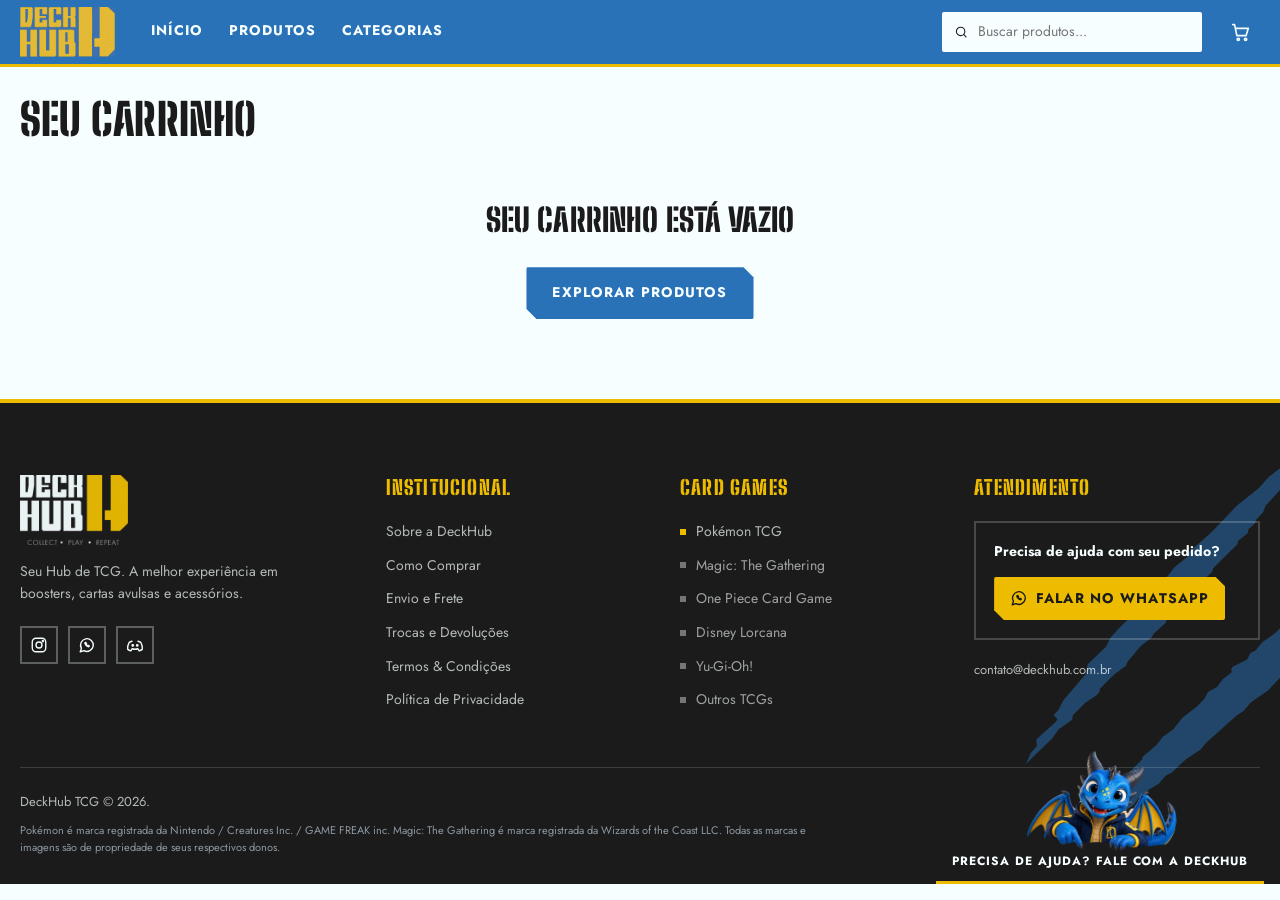
<file: carrinho/index.html>
<!DOCTYPE html>
<html lang="pt-BR">
<head>
<meta charset="utf-8">
<base href="../">
<meta name="viewport" content="width=device-width, initial-scale=1">
<meta name="theme-color" content="#2972B7">
<title>Carrinho | DeckHub TCG</title>
<meta name="description" content="Seu carrinho de compras na DeckHub TCG.">
<meta property="og:title" content="Carrinho | DeckHub TCG"><meta property="og:description" content="Seu carrinho de compras na DeckHub TCG."><meta property="og:image" content="images/logo.png"><meta property="og:locale" content="pt_BR">
<link rel="icon" href="images/logo-icon.png">
<link rel="preconnect" href="https://fonts.googleapis.com"><link rel="preconnect" href="https://fonts.gstatic.com" crossorigin>
<link rel="stylesheet" href="https://fonts.googleapis.com/css2?family=Big+Shoulders+Stencil+Display:wght@800;900&family=Jost:wght@400;500;700&display=swap">
<link rel="stylesheet" href="css/style.css">
</head>
<body data-page="carrinho">
<div id="site-header"></div>
<main id="app">
<div class="wrap"><h1 style="font-size:44px;margin-top:32px">Seu carrinho</h1><div id="cart"></div></div>
</main>
<div id="site-footer"></div>
<script src="js/data.js"></script>
<script src="js/payment.js"></script>
<script src="js/app.js"></script>
<script src="js/viewer.js"></script>
<script src="js/pages.js"></script>
<script src="js/fx.js" defer></script>
</body>
</html>
</file>
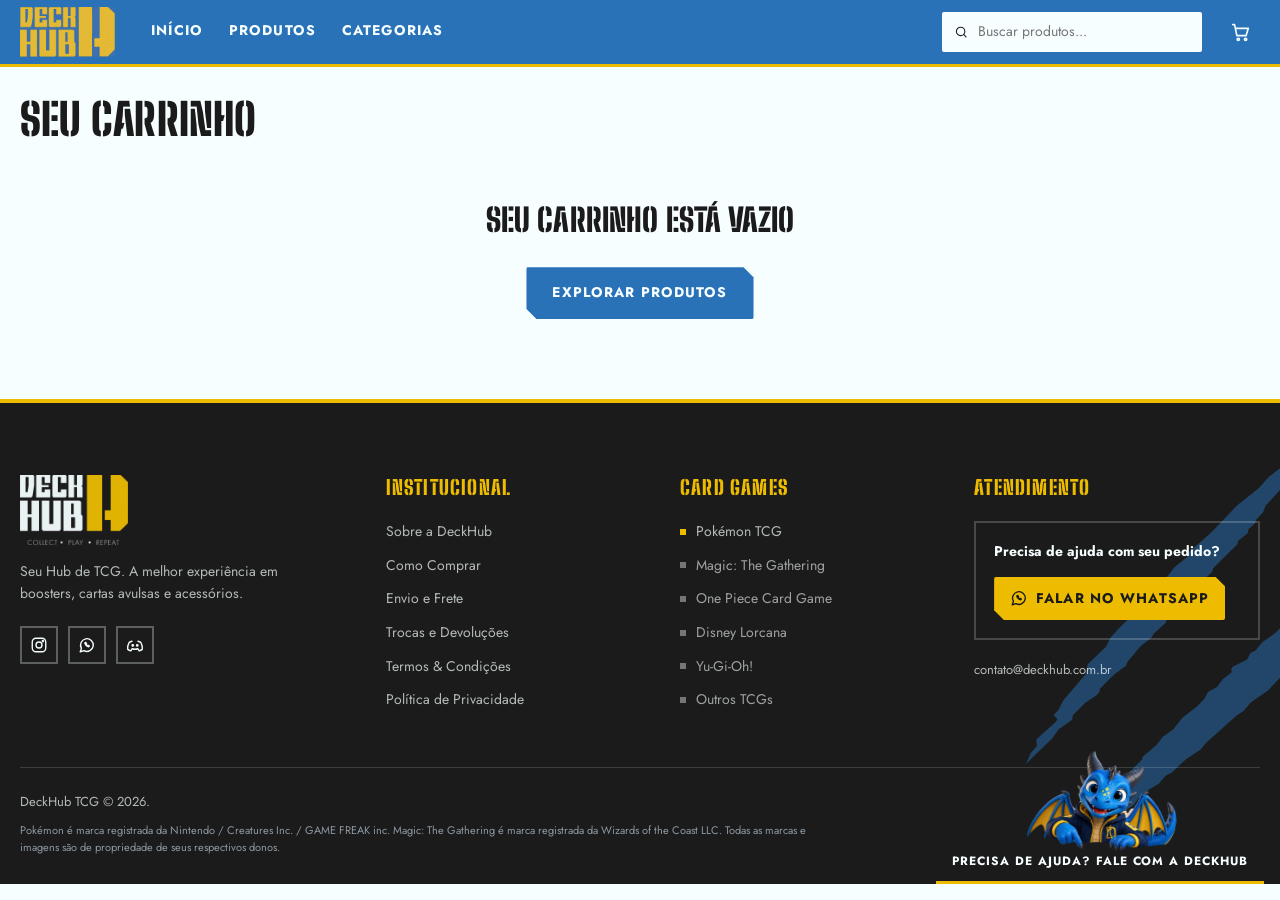
<file: checkout/index.html>
<!DOCTYPE html>
<html lang="pt-BR">
<head>
<meta charset="utf-8">
<base href="../">
<meta name="viewport" content="width=device-width, initial-scale=1">
<meta name="theme-color" content="#2972B7">
<title>Checkout | DeckHub TCG</title>
<meta name="description" content="Finalize sua compra com pagamento via Pix.">
<meta property="og:title" content="Checkout | DeckHub TCG"><meta property="og:description" content="Finalize sua compra com pagamento via Pix."><meta property="og:image" content="images/logo.png"><meta property="og:locale" content="pt_BR">
<link rel="icon" href="images/logo-icon.png">
<link rel="preconnect" href="https://fonts.googleapis.com"><link rel="preconnect" href="https://fonts.gstatic.com" crossorigin>
<link rel="stylesheet" href="https://fonts.googleapis.com/css2?family=Big+Shoulders+Stencil+Display:wght@800;900&family=Jost:wght@400;500;700&display=swap">
<link rel="stylesheet" href="css/style.css">
</head>
<body data-page="checkout">
<div id="site-header"></div>
<main id="app">
<div class="wrap">
  <h1 style="font-size:44px;margin-top:32px">Checkout</h1>
  <div class="lay">
    <div class="box">
      <div class="steps"><i class="on"></i><i></i></div>
      <form id="form"><div id="s1">
        <h3 class="f">Seus dados</h3><div class="fgr"><div class="full"><label for="nome">Nome completo</label><input class="in" id="nome" name="nome" type="text" required></div><div class=""><label for="email">E-mail</label><input class="in" id="email" name="email" type="email" required></div><div class=""><label for="tel">Telefone</label><input class="in" id="tel" name="tel" type="tel" required></div></div>
        <h3 class="f">Endereço de entrega</h3><div class="fgr"><div class=""><label for="cep">CEP</label><input class="in" id="cep" name="cep" type="text" required></div><div class=""><label for="end">Endereço</label><input class="in" id="end" name="end" type="text" required></div><div class=""><label for="num">Número</label><input class="in" id="num" name="num" type="text" required></div><div class=""><label for="comp">Complemento</label><input class="in" id="comp" name="comp" type="text" ></div><div class=""><label for="bairro">Bairro</label><input class="in" id="bairro" name="bairro" type="text" required></div><div class=""><label for="cidade">Cidade</label><input class="in" id="cidade" name="cidade" type="text" required></div><div class=""><label for="uf">Estado</label><input class="in" id="uf" name="uf" type="text" required></div></div>
        <h3 class="f">Entrega</h3><label class="opt"><input type="radio" checked> <span>Transportadora</span><b id="ship"></b></label>
        <button class="btn p w" style="margin-top:24px" type="submit">Continuar para o pagamento</button></div></form>
      <div id="s2" hidden><h3 class="f">Pagamento</h3>
        <div style="display:flex;gap:8px;margin:16px 0 24px"><span class="chip on">Pix</span><span class="chip" style="opacity:.5;cursor:not-allowed">Cartão (em breve)</span></div>
        <div class="pix" id="pix"></div><button class="lk" id="back" style="margin-top:24px">Voltar e editar dados</button></div>
    </div>
    <aside class="box" style="align-self:start"><b>Resumo do pedido</b><div id="sum" style="margin-top:12px"></div></aside>
  </div>
</div>
</main>
<div id="site-footer"></div>
<script src="js/data.js"></script>
<script src="js/payment.js"></script>
<script src="js/app.js"></script>
<script src="js/viewer.js"></script>
<script src="js/vendor/qrcode.js"></script>
<script src="js/pages.js"></script>
<script src="js/fx.js" defer></script>
</body>
</html>
</file>
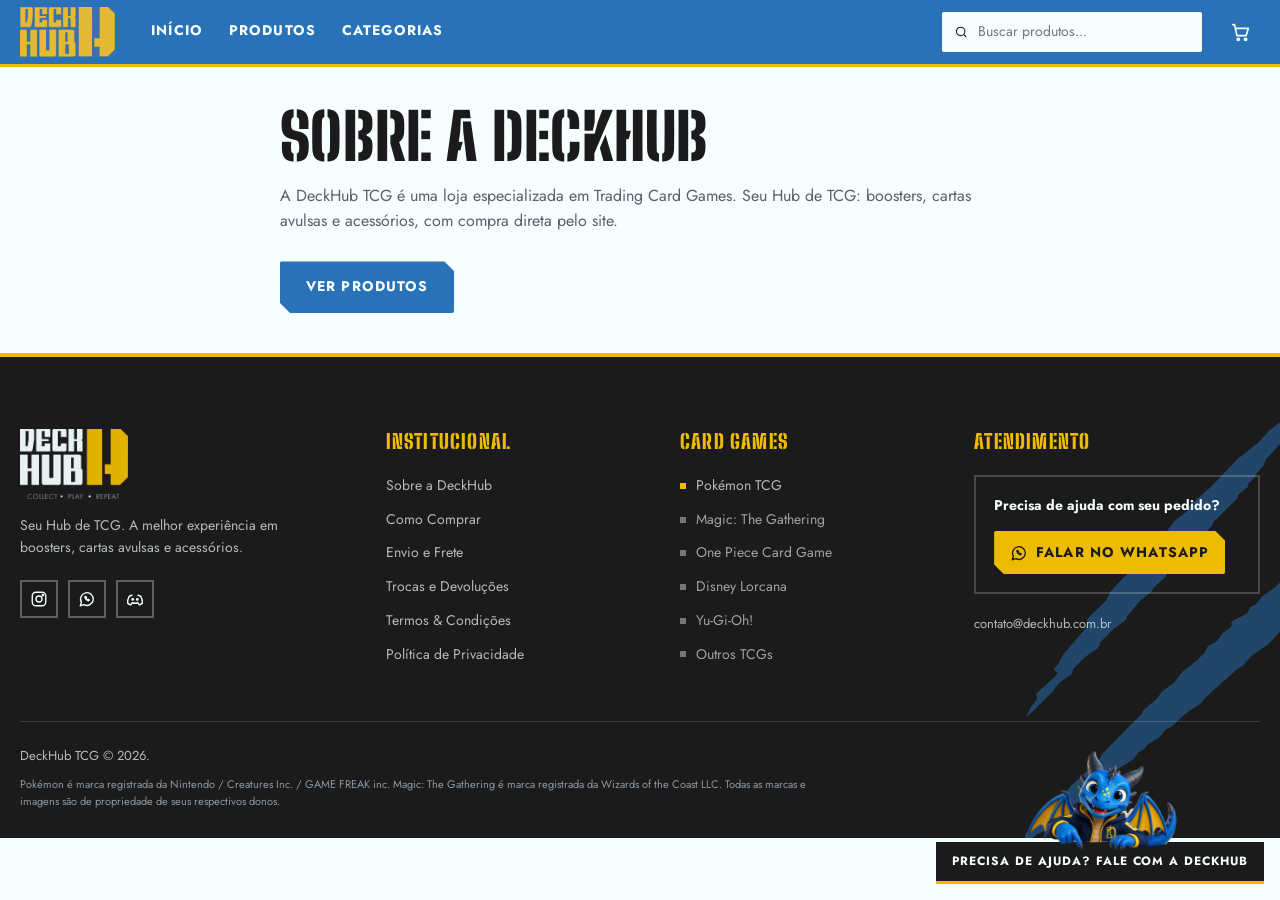
<file: institucional/index.html>
<!DOCTYPE html>
<html lang="pt-BR">
<head>
<meta charset="utf-8">
<base href="../">
<meta name="viewport" content="width=device-width, initial-scale=1">
<meta name="theme-color" content="#2972B7">
<title>Institucional | DeckHub TCG</title>
<meta name="description" content="Informações institucionais da DeckHub TCG.">
<meta property="og:title" content="Institucional | DeckHub TCG"><meta property="og:description" content="Informações institucionais da DeckHub TCG."><meta property="og:image" content="images/logo.png"><meta property="og:locale" content="pt_BR">
<link rel="icon" href="images/logo-icon.png">
<link rel="preconnect" href="https://fonts.googleapis.com"><link rel="preconnect" href="https://fonts.gstatic.com" crossorigin>
<link rel="stylesheet" href="https://fonts.googleapis.com/css2?family=Big+Shoulders+Stencil+Display:wght@800;900&family=Jost:wght@400;500;700&display=swap">
<link rel="stylesheet" href="css/style.css">
</head>
<body data-page="institucional">
<div id="site-header"></div>
<main id="app">
<div class="wrap prose" id="txt"></div>
</main>
<div id="site-footer"></div>
<script src="js/data.js"></script>
<script src="js/payment.js"></script>
<script src="js/app.js"></script>
<script src="js/viewer.js"></script>
<script src="js/pages.js"></script>
<script src="js/fx.js" defer></script>
</body>
</html>
</file>
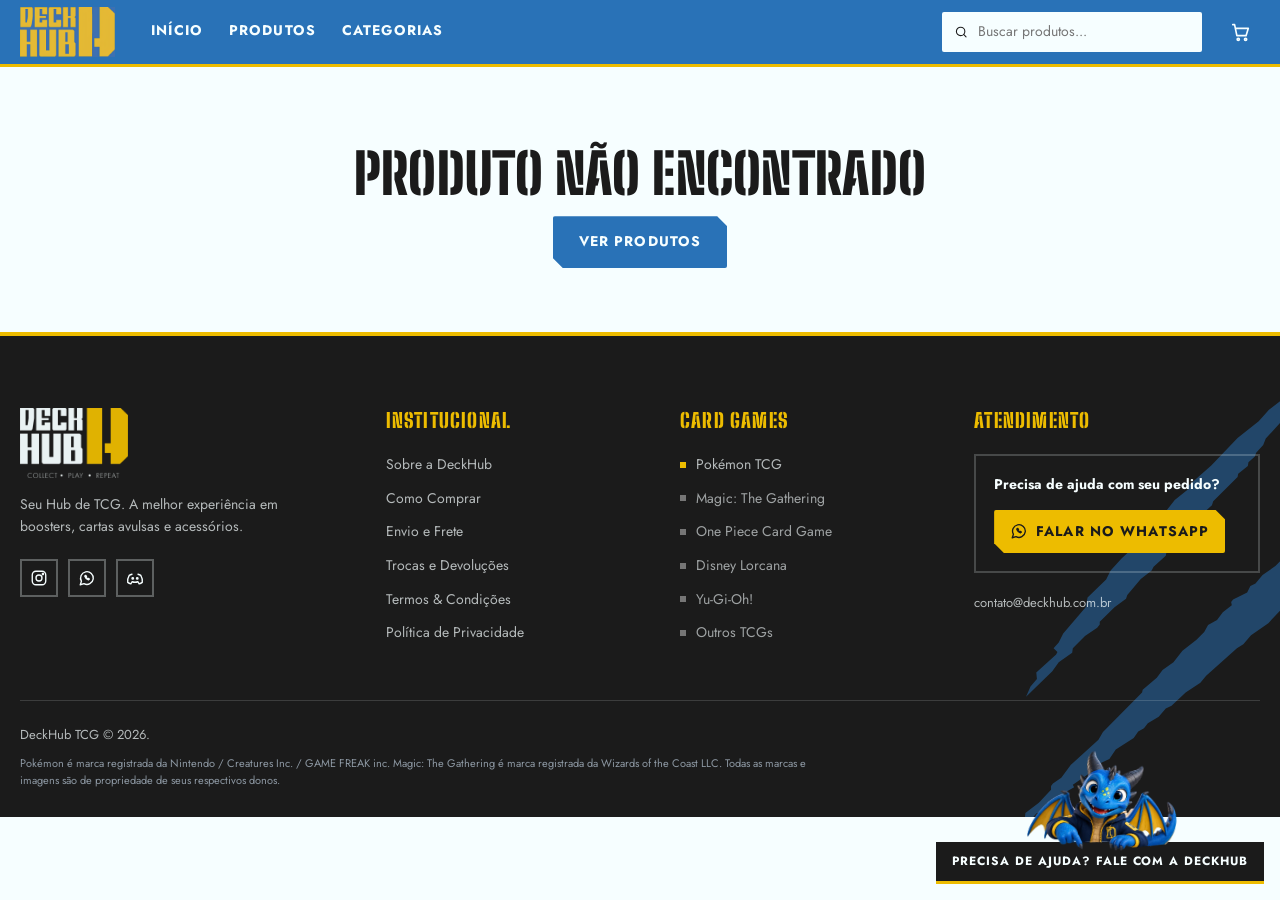
<file: produto/index.html>
<!DOCTYPE html>
<html lang="pt-BR">
<head>
<meta charset="utf-8">
<base href="../">
<meta name="viewport" content="width=device-width, initial-scale=1">
<meta name="theme-color" content="#2972B7">
<title>Produto | DeckHub TCG</title>
<meta name="description" content="Detalhes do produto na DeckHub TCG.">
<meta property="og:title" content="Produto | DeckHub TCG"><meta property="og:description" content="Detalhes do produto na DeckHub TCG."><meta property="og:image" content="images/logo.png"><meta property="og:locale" content="pt_BR">
<link rel="icon" href="images/logo-icon.png">
<link rel="preconnect" href="https://fonts.googleapis.com"><link rel="preconnect" href="https://fonts.gstatic.com" crossorigin>
<link rel="stylesheet" href="https://fonts.googleapis.com/css2?family=Big+Shoulders+Stencil+Display:wght@800;900&family=Jost:wght@400;500;700&display=swap">
<link rel="stylesheet" href="css/style.css">
</head>
<body data-page="produto">
<div id="site-header"></div>
<main id="app">
<div class="wrap ctr"><p class="muted">Carregando produto…</p></div>
</main>
<div id="site-footer"></div>
<script src="js/data.js"></script>
<script src="js/payment.js"></script>
<script src="js/app.js"></script>
<script src="js/viewer.js"></script>
<script src="js/pages.js"></script>
<script src="js/fx.js" defer></script>
</body>
</html>
</file>
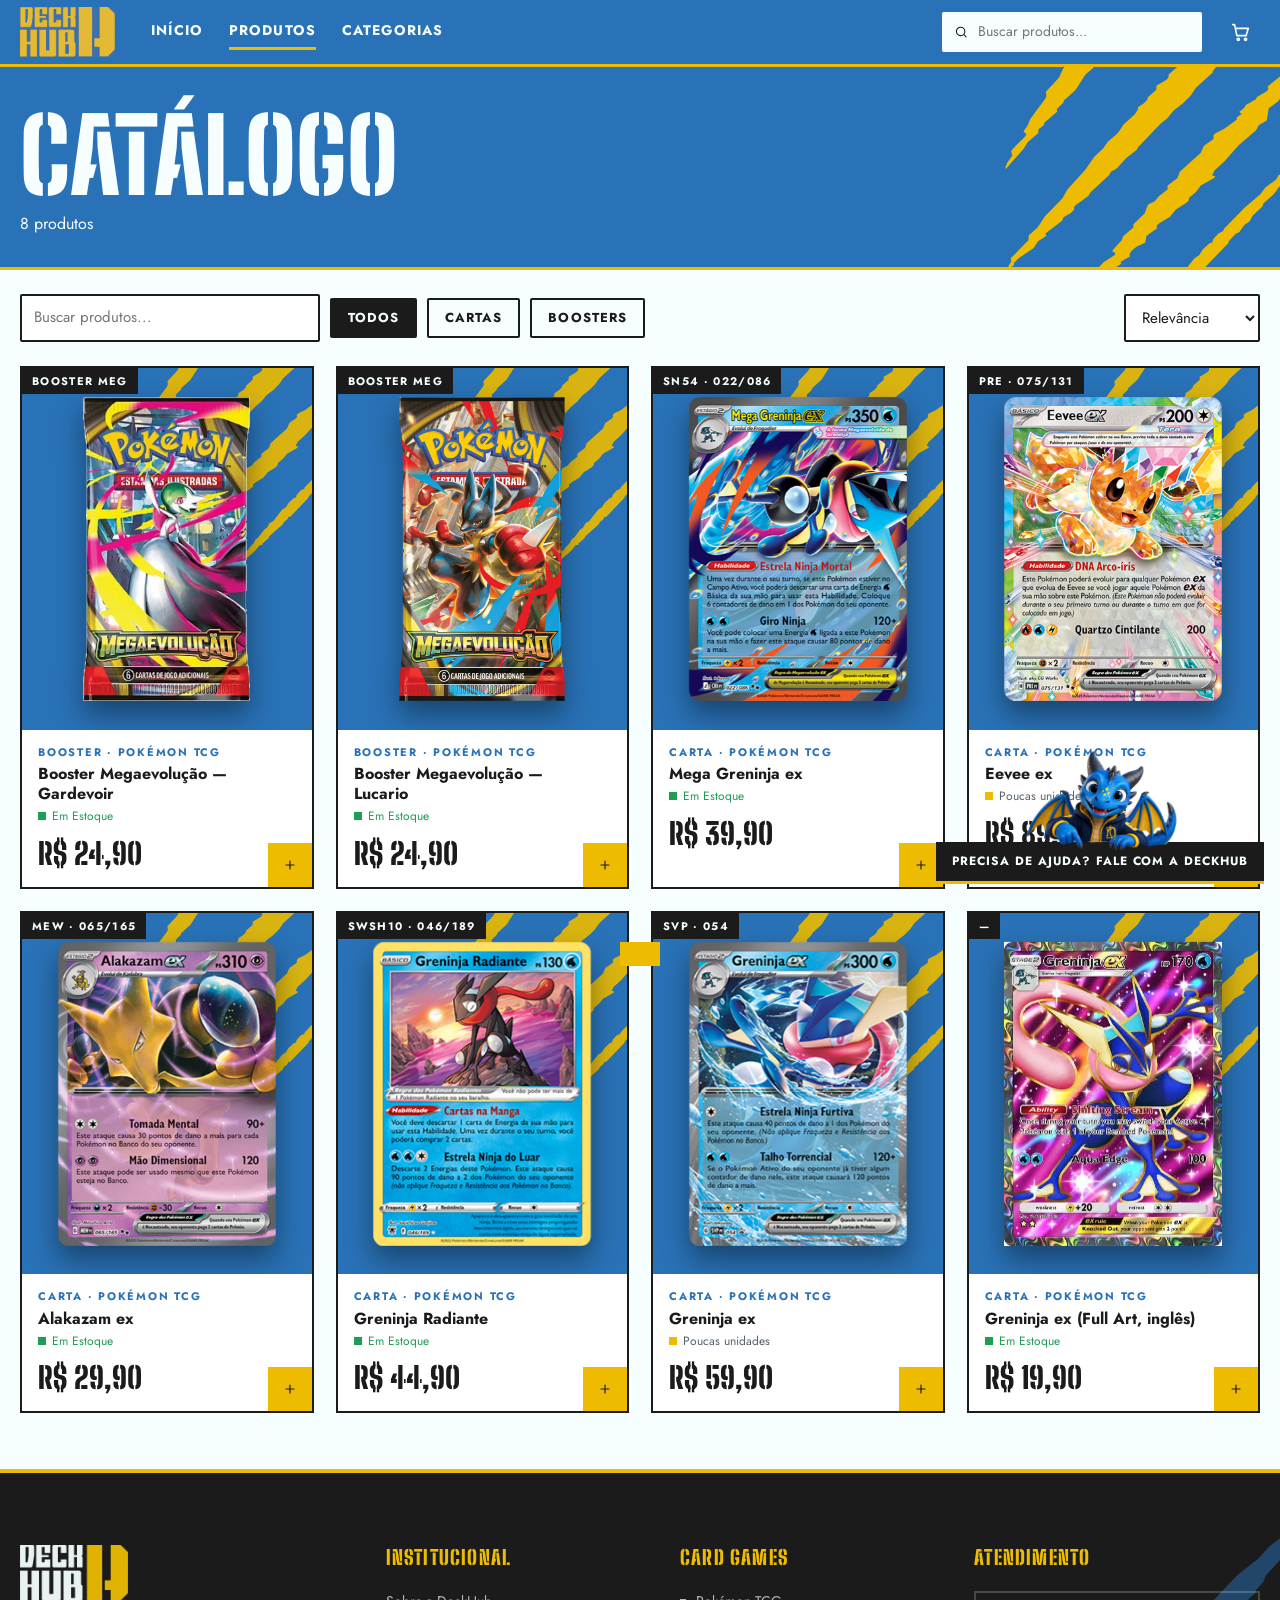
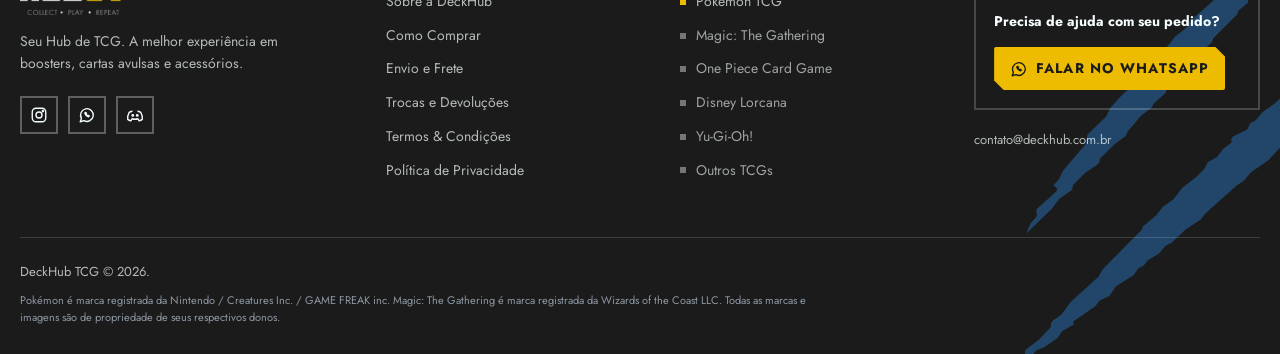
<file: produtos/index.html>
<!DOCTYPE html>
<html lang="pt-BR">
<head>
<meta charset="utf-8">
<base href="../">
<meta name="viewport" content="width=device-width, initial-scale=1">
<meta name="theme-color" content="#2972B7">
<title>Produtos | DeckHub TCG</title>
<meta name="description" content="Catálogo de boosters e cartas individuais de Pokémon TCG.">
<meta property="og:title" content="Produtos | DeckHub TCG"><meta property="og:description" content="Catálogo de boosters e cartas individuais de Pokémon TCG."><meta property="og:image" content="images/logo.png"><meta property="og:locale" content="pt_BR">
<link rel="icon" href="images/logo-icon.png">
<link rel="preconnect" href="https://fonts.googleapis.com"><link rel="preconnect" href="https://fonts.gstatic.com" crossorigin>
<link rel="stylesheet" href="https://fonts.googleapis.com/css2?family=Big+Shoulders+Stencil+Display:wght@800;900&family=Jost:wght@400;500;700&display=swap">
<link rel="stylesheet" href="css/style.css">
</head>
<body data-page="produtos">
<div id="site-header"></div>
<main id="app">
<div class="phead"><span class="cl" id="pcl" aria-hidden="true"></span><div class="wrap"><h1>Catálogo</h1><p id="count" aria-live="polite"></p></div></div>
<div class="wrap">
  <div class="tools" role="search">
    <input class="in" id="q" placeholder="Buscar produtos..." aria-label="Buscar">
    <button class="chip" data-t="todos">Todos</button><button class="chip" data-t="carta">Cartas</button><button class="chip" data-t="booster">Boosters</button>
    <select id="sort" style="margin-left:auto" aria-label="Ordenar"><option value="rel">Relevância</option><option value="new">Mais recentes</option><option value="asc">Menor preço</option><option value="desc">Maior preço</option></select>
  </div>
  <div class="grid" id="grid" style="margin-bottom:56px"></div>
</div>
</main>
<div id="site-footer"></div>
<script src="js/data.js"></script>
<script src="js/payment.js"></script>
<script src="js/app.js"></script>
<script src="js/viewer.js"></script>
<script src="js/pages.js"></script>
<script src="js/fx.js" defer></script>
</body>
</html>
</file>
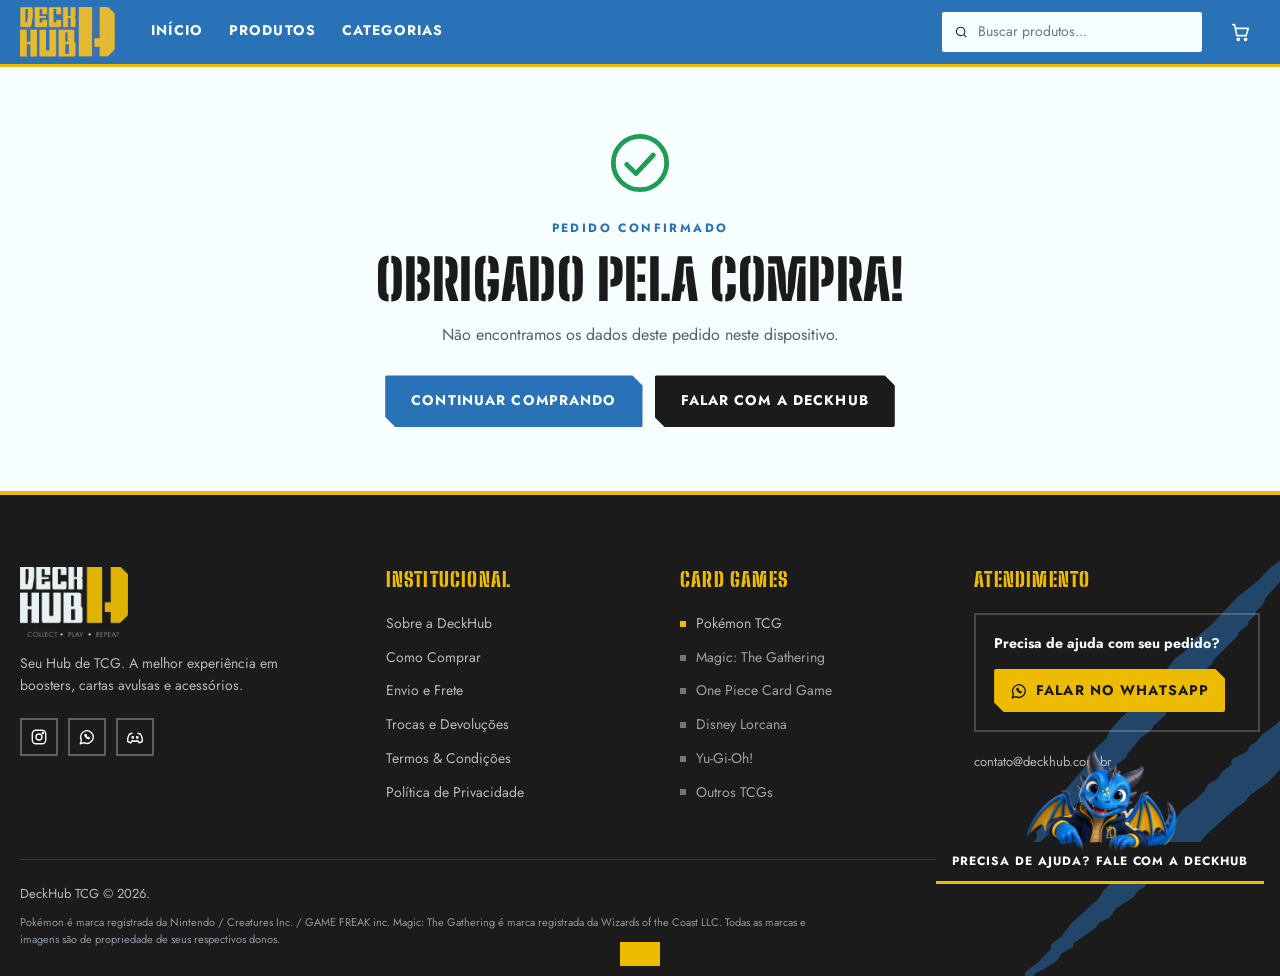
<file: pedido/confirmado/index.html>
<!DOCTYPE html>
<html lang="pt-BR">
<head>
<meta charset="utf-8">
<base href="../../">
<meta name="viewport" content="width=device-width, initial-scale=1">
<meta name="theme-color" content="#2972B7">
<title>Pedido confirmado | DeckHub TCG</title>
<meta name="description" content="Seu pedido foi confirmado.">
<meta property="og:title" content="Pedido confirmado | DeckHub TCG"><meta property="og:description" content="Seu pedido foi confirmado."><meta property="og:image" content="images/logo.png"><meta property="og:locale" content="pt_BR">
<link rel="icon" href="images/logo-icon.png">
<link rel="preconnect" href="https://fonts.googleapis.com"><link rel="preconnect" href="https://fonts.gstatic.com" crossorigin>
<link rel="stylesheet" href="https://fonts.googleapis.com/css2?family=Big+Shoulders+Stencil+Display:wght@800;900&family=Jost:wght@400;500;700&display=swap">
<link rel="stylesheet" href="css/style.css">
</head>
<body data-page="confirmado">
<div id="site-header"></div>
<main id="app">
<div class="wrap ctr" style="max-width:560px">
  <div class="ok"><svg width="64" height="64" viewBox="0 0 24 24" fill="none" stroke="currentColor" stroke-width="1.8" stroke-linecap="round" stroke-linejoin="round"><circle cx="12" cy="12" r="10"/><path d="M7 12.5l3.5 3.5L17 9"/></svg></div>
  <span class="eye" style="display:block;margin-top:16px">Pedido confirmado</span><h1>Obrigado pela compra!</h1>
  <div id="order"></div>
  <div class="cta" style="justify-content:center;margin-top:28px"><a class="btn p" href="index.html">Continuar comprando</a><a class="btn s" id="wa2" href="https://wa.me/5500000000000" target="_blank" rel="noopener">Falar com a DeckHub</a></div>
</div>
</main>
<div id="site-footer"></div>
<script src="js/data.js"></script>
<script src="js/payment.js"></script>
<script src="js/app.js"></script>
<script src="js/viewer.js"></script>
<script src="js/pages.js"></script>
<script src="js/fx.js" defer></script>
</body>
</html>
</file>
